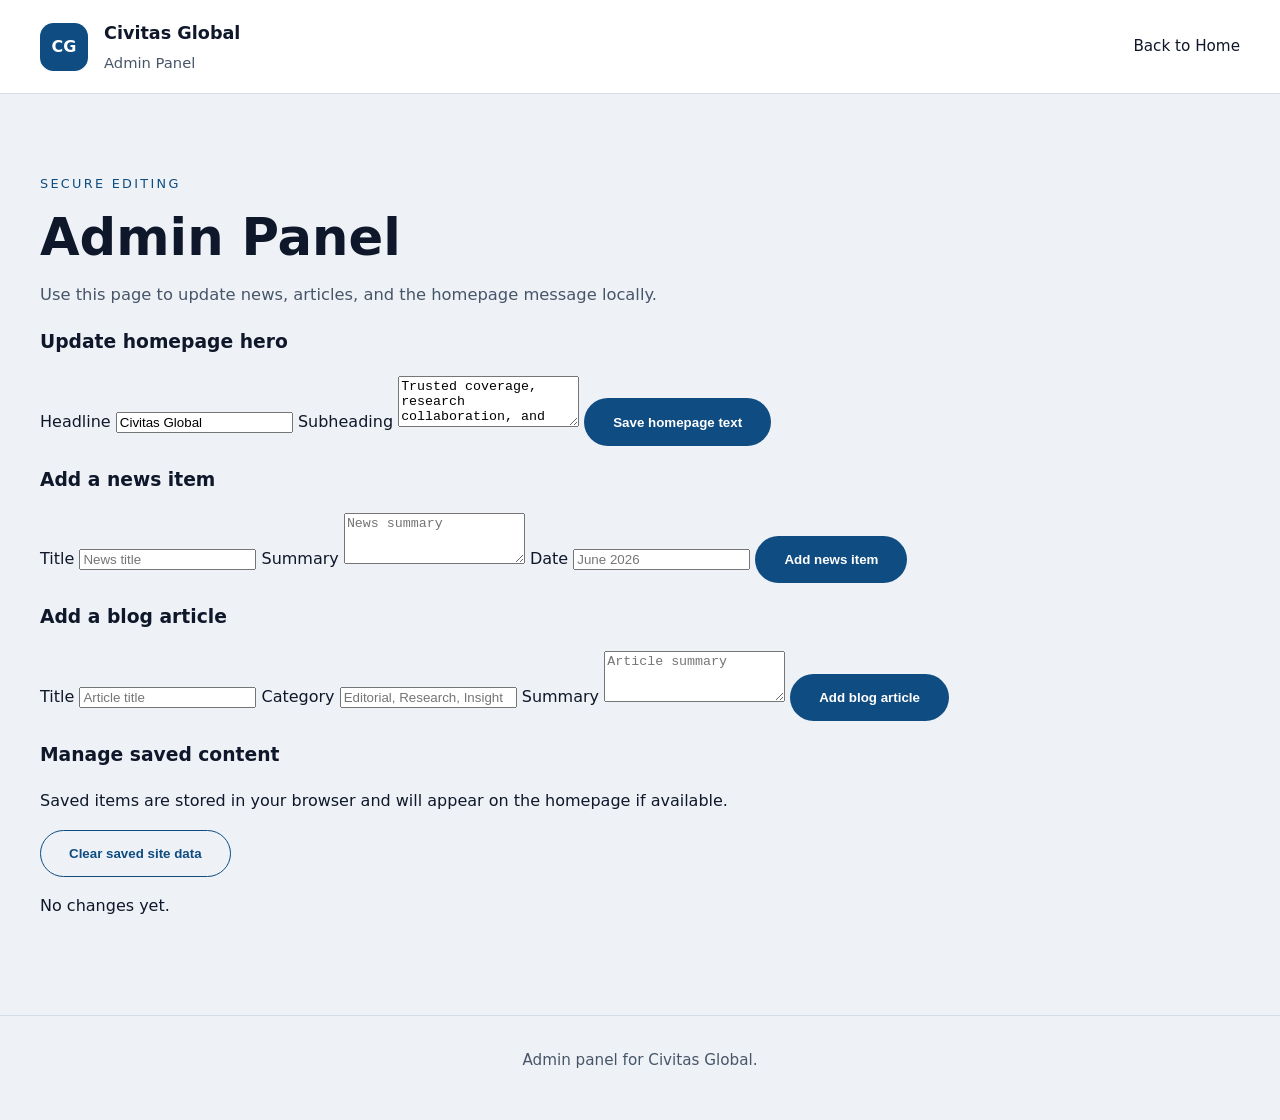
<file: admin.html>
<!DOCTYPE html>
<html lang="en">
  <head>
    <meta charset="UTF-8" />
    <meta name="viewport" content="width=device-width, initial-scale=1.0" />
    <title>Civitas Global Admin</title>
    <link rel="stylesheet" href="styles.css" />
  </head>
  <body class="page-admin">
    <header class="site-header">
      <div class="container header-inner">
        <div class="brand">
          <span class="logo">CG</span>
          <div>
            <p class="brand-label">Civitas Global</p>
            <p class="brand-tag">Admin Panel</p>
          </div>
        </div>
        <nav class="site-nav">
          <a href="index.html">Back to Home</a>
        </nav>
      </div>
    </header>

    <main>
      <section class="section">
        <div class="container">
          <div class="section-heading">
            <p class="eyebrow">Secure editing</p>
            <h2>Admin Panel</h2>
            <p>Use this page to update news, articles, and the homepage message locally.</p>
          </div>

          <div class="admin-grid">
            <div class="admin-card">
              <h3>Update homepage hero</h3>
              <form id="admin-home-form">
                <label>
                  Headline
                  <input type="text" id="home-heading" placeholder="Civitas Global" required />
                </label>
                <label>
                  Subheading
                  <textarea id="home-subtitle" rows="3" placeholder="Trusted coverage, research collaboration, and policy insight." required></textarea>
                </label>
                <button type="submit" class="btn primary">Save homepage text</button>
              </form>
            </div>

            <div class="admin-card">
              <h3>Add a news item</h3>
              <form id="admin-news-form">
                <label>
                  Title
                  <input type="text" id="news-title" placeholder="News title" required />
                </label>
                <label>
                  Summary
                  <textarea id="news-summary" rows="3" placeholder="News summary" required></textarea>
                </label>
                <label>
                  Date
                  <input type="text" id="news-date" placeholder="June 2026" required />
                </label>
                <button type="submit" class="btn primary">Add news item</button>
              </form>
            </div>
          </div>

          <div class="admin-grid">
            <div class="admin-card">
              <h3>Add a blog article</h3>
              <form id="admin-blog-form">
                <label>
                  Title
                  <input type="text" id="blog-title" placeholder="Article title" required />
                </label>
                <label>
                  Category
                  <input type="text" id="blog-category" placeholder="Editorial, Research, Insight" required />
                </label>
                <label>
                  Summary
                  <textarea id="blog-summary" rows="3" placeholder="Article summary" required></textarea>
                </label>
                <button type="submit" class="btn primary">Add blog article</button>
              </form>
            </div>

            <div class="admin-card">
              <h3>Manage saved content</h3>
              <p>Saved items are stored in your browser and will appear on the homepage if available.</p>
              <button id="clear-storage" class="btn outline">Clear saved site data</button>
              <p id="admin-status" class="admin-status">No changes yet.</p>
            </div>
          </div>
        </div>
      </section>
    </main>

    <footer class="site-footer">
      <div class="container footer-inner">
        <p>Admin panel for Civitas Global.</p>
      </div>
    </footer>

    <script src="script.js"></script>
    <script src="admin.js"></script>
  </body>
</html>
</file>
<file: styles.css>
:root {
  color-scheme: light;
  --bg: #eef2f6;
  --surface: #ffffff;
  --surface-soft: #f8fafc;
  --text: #0f172a;
  --muted: #475569;
  --accent: #0f4c81;
  --accent-soft: #1d4ed8;
  --border: #d4dce6;
  --shadow: 0 18px 60px rgba(15, 23, 42, 0.08);
}

* {
  box-sizing: border-box;
}

html {
  scroll-behavior: smooth;
}

body {
  margin: 0;
  font-family: Inter, ui-sans-serif, system-ui, -apple-system, BlinkMacSystemFont, "Segoe UI", sans-serif;
  color: var(--text);
  background: var(--bg);
  line-height: 1.6;
}

img {
  max-width: 100%;
  display: block;
}

.container {
  width: min(1200px, calc(100% - 2rem));
  margin: 0 auto;
}

.site-header {
  position: sticky;
  top: 0;
  z-index: 20;
  background: rgba(255, 255, 255, 0.95);
  border-bottom: 1px solid var(--border);
}

.header-inner,
.footer-inner,
.hero-grid,
.contact-grid,
.achievement-grid {
  display: grid;
  gap: 1.5rem;
}

.header-inner {
  grid-template-columns: 1fr auto;
  align-items: center;
  padding: 1.2rem 0;
}

.brand {
  display: flex;
  align-items: center;
  gap: 1rem;
}

.logo {
  width: 3rem;
  height: 3rem;
  display: inline-grid;
  place-items: center;
  border-radius: 0.85rem;
  background: var(--accent);
  color: #ffffff;
  font-weight: 800;
}

.brand-label {
  margin: 0;
  font-size: 1.1rem;
  font-weight: 700;
}

.brand-tag {
  margin: 0.2rem 0 0;
  color: var(--muted);
  font-size: 0.92rem;
}

.site-nav {
  display: flex;
  flex-wrap: wrap;
  gap: 1rem;
  align-items: center;
  justify-content: flex-end;
}

.site-nav a {
  color: var(--text);
  text-decoration: none;
  font-weight: 500;
  font-size: 0.95rem;
}

.site-nav a:hover,
.site-nav a:focus-visible {
  color: var(--accent);
}

.admin-link {
  padding: 0.75rem 1rem;
  border-radius: 999px;
  border: 1px solid var(--accent);
}

.section {
  padding: 5rem 0;
}

.section-alt {
  background: var(--surface-soft);
}

.hero {
  padding: 4rem 0;
}

.hero-grid {
  grid-template-columns: 1.45fr 1fr;
  align-items: center;
  gap: 2rem;
}

.hero-copy .eyebrow,
.section-heading .eyebrow {
  margin: 0 0 1rem;
  text-transform: uppercase;
  letter-spacing: 0.18em;
  color: var(--accent);
  font-size: 0.8rem;
}

.hero-copy h1,
.section-heading h2 {
  margin: 0;
  font-size: clamp(2.4rem, 4vw, 4.2rem);
  line-height: 1.02;
}

.hero-copy p,
.section-heading p {
  max-width: 42rem;
  margin-top: 1.2rem;
  color: var(--muted);
  font-size: 1.02rem;
}

.hero-actions {
  display: flex;
  flex-wrap: wrap;
  gap: 1rem;
  margin-top: 2rem;
}

.btn {
  display: inline-flex;
  align-items: center;
  justify-content: center;
  border-radius: 999px;
  padding: 0.95rem 1.75rem;
  border: 1px solid transparent;
  text-decoration: none;
  font-weight: 600;
  transition: transform 0.2s ease, background-color 0.2s ease, border-color 0.2s ease;
}

.btn:hover,
.btn:focus-visible {
  transform: translateY(-2px);
}

.btn.primary {
  background: var(--accent);
  color: #ffffff;
}

.btn.outline {
  border-color: var(--accent);
  color: var(--accent);
  background: transparent;
}

.hero-meta {
  display: grid;
  gap: 1.5rem;
}

.hero-visual {
  margin: 0;
  overflow: hidden;
  border-radius: 1.75rem;
  border: 1px solid var(--border);
  box-shadow: var(--shadow);
}

.hero-visual img {
  width: 100%;
  height: auto;
  display: block;
}

.hero-visual figcaption {
  margin: 0;
  padding: 1rem 1.25rem;
  font-size: 0.88rem;
  color: var(--muted);
  background: var(--surface-soft);
}

.hero-meta-card,
.card,
.event-card,
.press-item,
.contact-form,
.achievement-card {
  background: var(--surface);
  border: 1px solid var(--border);
  border-radius: 1.75rem;
  padding: 1.75rem;
  box-shadow: var(--shadow);
}

.card-image {
  width: 100%;
  height: 180px;
  object-fit: cover;
  border-radius: 1.25rem;
  margin-bottom: 1rem;
}

.hero-meta-card {
  display: grid;
  gap: 1rem;
}

.hero-meta-card .meta-label,
.card-meta,
.detail-label {
  margin: 0 0 0.5rem;
  color: var(--accent);
  text-transform: uppercase;
  letter-spacing: 0.15em;
  font-size: 0.75rem;
}

.hero-meta-card h2,
.card h3,
.event-card h3 {
  margin: 0;
  font-size: 1.4rem;
  line-height: 1.2;
}

.hero-meta-card p,
.card p,
.event-card p,
.press-item,
.detail-text {
  margin: 0.75rem 0 0;
  color: var(--muted);
  line-height: 1.65;
}

.hero-stat-grid {
  display: grid;
  gap: 1rem;
  grid-template-columns: repeat(3, minmax(0, 1fr));
}

.stat-card {
  padding: 1.2rem;
  text-align: center;
}

.stat-card span {
  display: block;
  font-size: 2rem;
  font-weight: 700;
  color: var(--text);
}

.stat-card p {
  margin: 0.5rem 0 0;
  color: var(--muted);
}

.cards-grid,
.events-grid,
.press-grid {
  display: grid;
  gap: 1.5rem;
}

.cards-grid,
.events-grid {
  grid-template-columns: repeat(auto-fit, minmax(245px, 1fr));
}

.press-grid {
  grid-template-columns: repeat(auto-fit, minmax(200px, 1fr));
}

.card {
  min-height: 14rem;
}

.event-card {
  min-height: 13rem;
}

.press-item {
  min-height: 9rem;
  display: grid;
  place-items: center;
  text-align: center;
  font-weight: 700;
}

.achievement-grid {
  grid-template-columns: repeat(auto-fit, minmax(220px, 1fr));
}

.achievement-card {
  text-align: center;
}

.achievement-number {
  margin: 0;
  font-size: 2.5rem;
  font-weight: 700;
  color: var(--accent);
}

.achievement-card p:last-child {
  margin-top: 0.8rem;
  color: var(--muted);
}

.contact-section {
  padding-top: 3rem;
  padding-bottom: 4rem;
}

.contact-grid {
  grid-template-columns: 1fr 1fr;
  gap: 2rem;
  align-items: start;
}

.contact-copy {
  display: grid;
  gap: 1.5rem;
}

.contact-details {
  display: grid;
  gap: 1rem;
}

.detail-label {
  margin: 0;
}

.detail-label + p {
  margin: 0;
  color: var(--text);
  font-weight: 600;
}

.contact-form {
  display: grid;
  gap: 1rem;
}

.contact-form label {
  display: grid;
  gap: 0.75rem;
  color: var(--text);
  font-weight: 600;
}

.contact-form input,
.contact-form textarea {
  width: 100%;
  border: 1px solid var(--border);
  border-radius: 1rem;
  background: var(--surface-soft);
  color: var(--text);
  padding: 1rem 1rem;
}

.contact-form input:focus,
.contact-form textarea:focus {
  outline: 2px solid rgba(15, 76, 129, 0.22);
  outline-offset: 2px;
}

.site-footer {
  padding: 2rem 0 3rem;
  border-top: 1px solid var(--border);
}

.footer-inner {
  grid-template-columns: 1fr;
  text-align: center;
  gap: 0.5rem;
}

.site-footer p {
  margin: 0;
  color: var(--muted);
  font-size: 0.95rem;
}

a {
  color: var(--accent);
}

a:hover,
a:focus-visible {
  text-decoration: underline;
}

@media (max-width: 980px) {
  .hero-grid,
  .contact-grid,
  .achievement-grid {
    grid-template-columns: 1fr;
  }

  .header-inner {
    grid-template-columns: 1fr;
    row-gap: 1rem;
  }

  .site-nav {
    justify-content: center;
  }
}

@media (max-width: 680px) {
  .hero-copy h1 {
    font-size: 2.5rem;
  }

  .site-nav {
    gap: 0.75rem;
  }

  .btn {
    width: 100%;
  }
}
</file>
